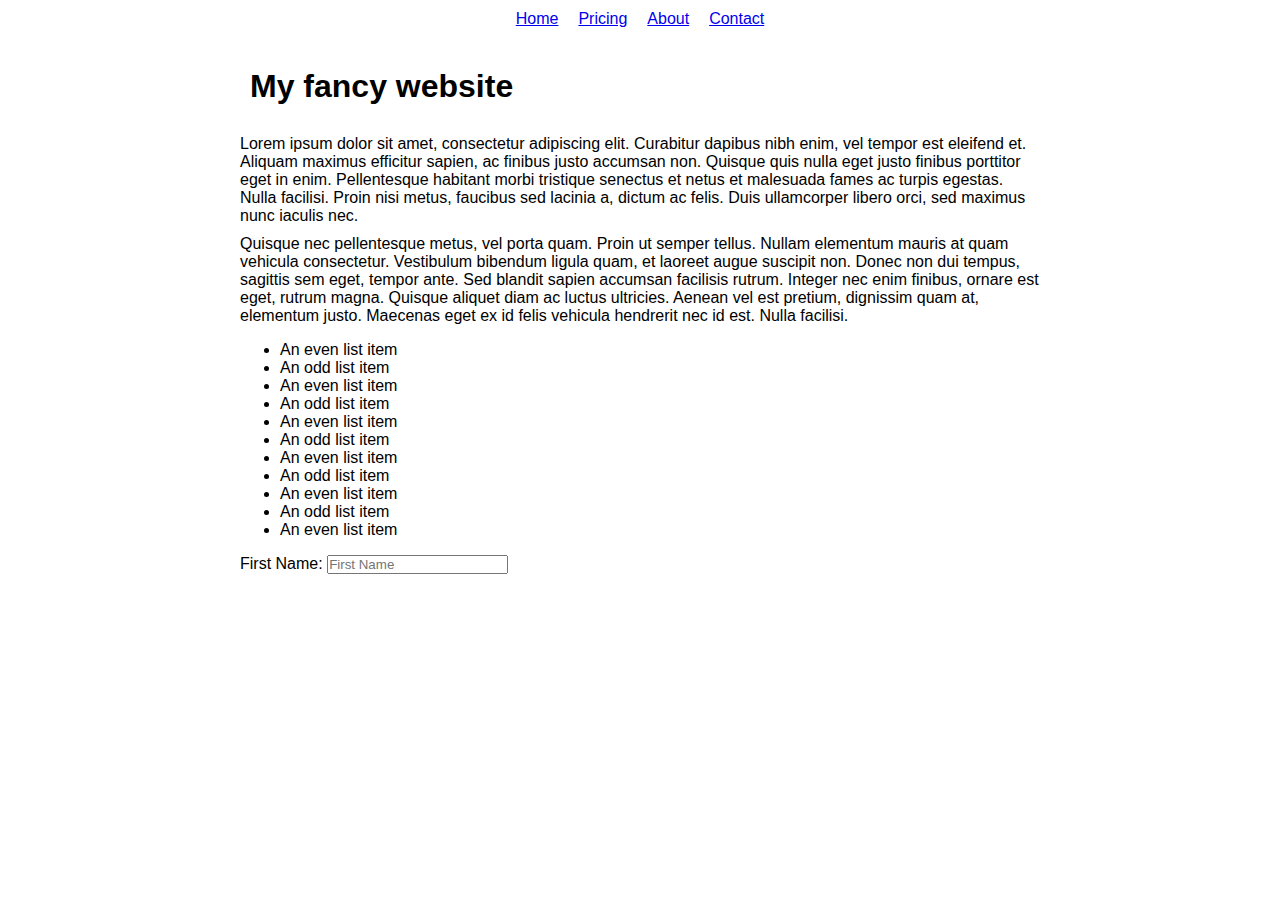
<file: index.html>
<!DOCTYPE html>
<html lang="en">
    <head>
        <meta charset="UTF-8">
        <meta name="viewport" content="width=device-width, initial-scale=1.0">
        <title>First jQuery Project</title>
        <link rel="stylesheet" href="main.css">
    </head>
    <body>
        <div id="nav">
            <a class="navItem" href="#">Home</a>
            <a class="navItem" href="#">Pricing</a>
            <a class="navItem" href="#">About</a>
            <a class="navItem" href="#">Contact</a>
        </div>
        <div id="contentContainer">
            <h1>My fancy website</h1>
            <p>Lorem ipsum dolor sit amet, consectetur adipiscing elit. Curabitur dapibus nibh enim, vel tempor est eleifend et. Aliquam maximus efficitur sapien, ac finibus justo accumsan non. Quisque quis nulla eget justo finibus porttitor eget in enim. Pellentesque habitant morbi tristique senectus et netus et malesuada fames ac turpis egestas. Nulla facilisi. Proin nisi metus, faucibus sed lacinia a, dictum ac felis. Duis ullamcorper libero orci, sed maximus nunc iaculis nec.</p>
            <p>Quisque nec pellentesque metus, vel porta quam. Proin ut semper tellus. Nullam elementum mauris at quam vehicula consectetur. Vestibulum bibendum ligula quam, et laoreet augue suscipit non. Donec non dui tempus, sagittis sem eget, tempor ante. Sed blandit sapien accumsan facilisis rutrum. Integer nec enim finibus, ornare est eget, rutrum magna. Quisque aliquet diam ac luctus ultricies. Aenean vel est pretium, dignissim quam at, elementum justo. Maecenas eget ex id felis vehicula hendrerit nec id est. Nulla facilisi.</p>
            <ul>
                <li>An even list item</li>
                <li>An odd list item</li>
                <li>An even list item</li>
                <li>An odd list item</li>
                <li>An even list item</li>
                <li>An odd list item</li>
                <li>An even list item</li>
                <li>An odd list item</li>
                <li>An even list item</li>
                <li>An odd list item</li>
                <li>An even list item</li>
            </ul>
            <label for="myInput">First Name: </label>
            <input id="myInput" placeholder="First Name" type="text">
        </div>
        <script   src="https://code.jquery.com/jquery-3.6.2.slim.min.js"   integrity="sha256-E3P3OaTZH+HlEM7f1gdAT3lHAn4nWBZXuYe89DFg2d0="   crossorigin="anonymous"></script>
        <script src="app.js"></script>
    </body>
</html>
</file>
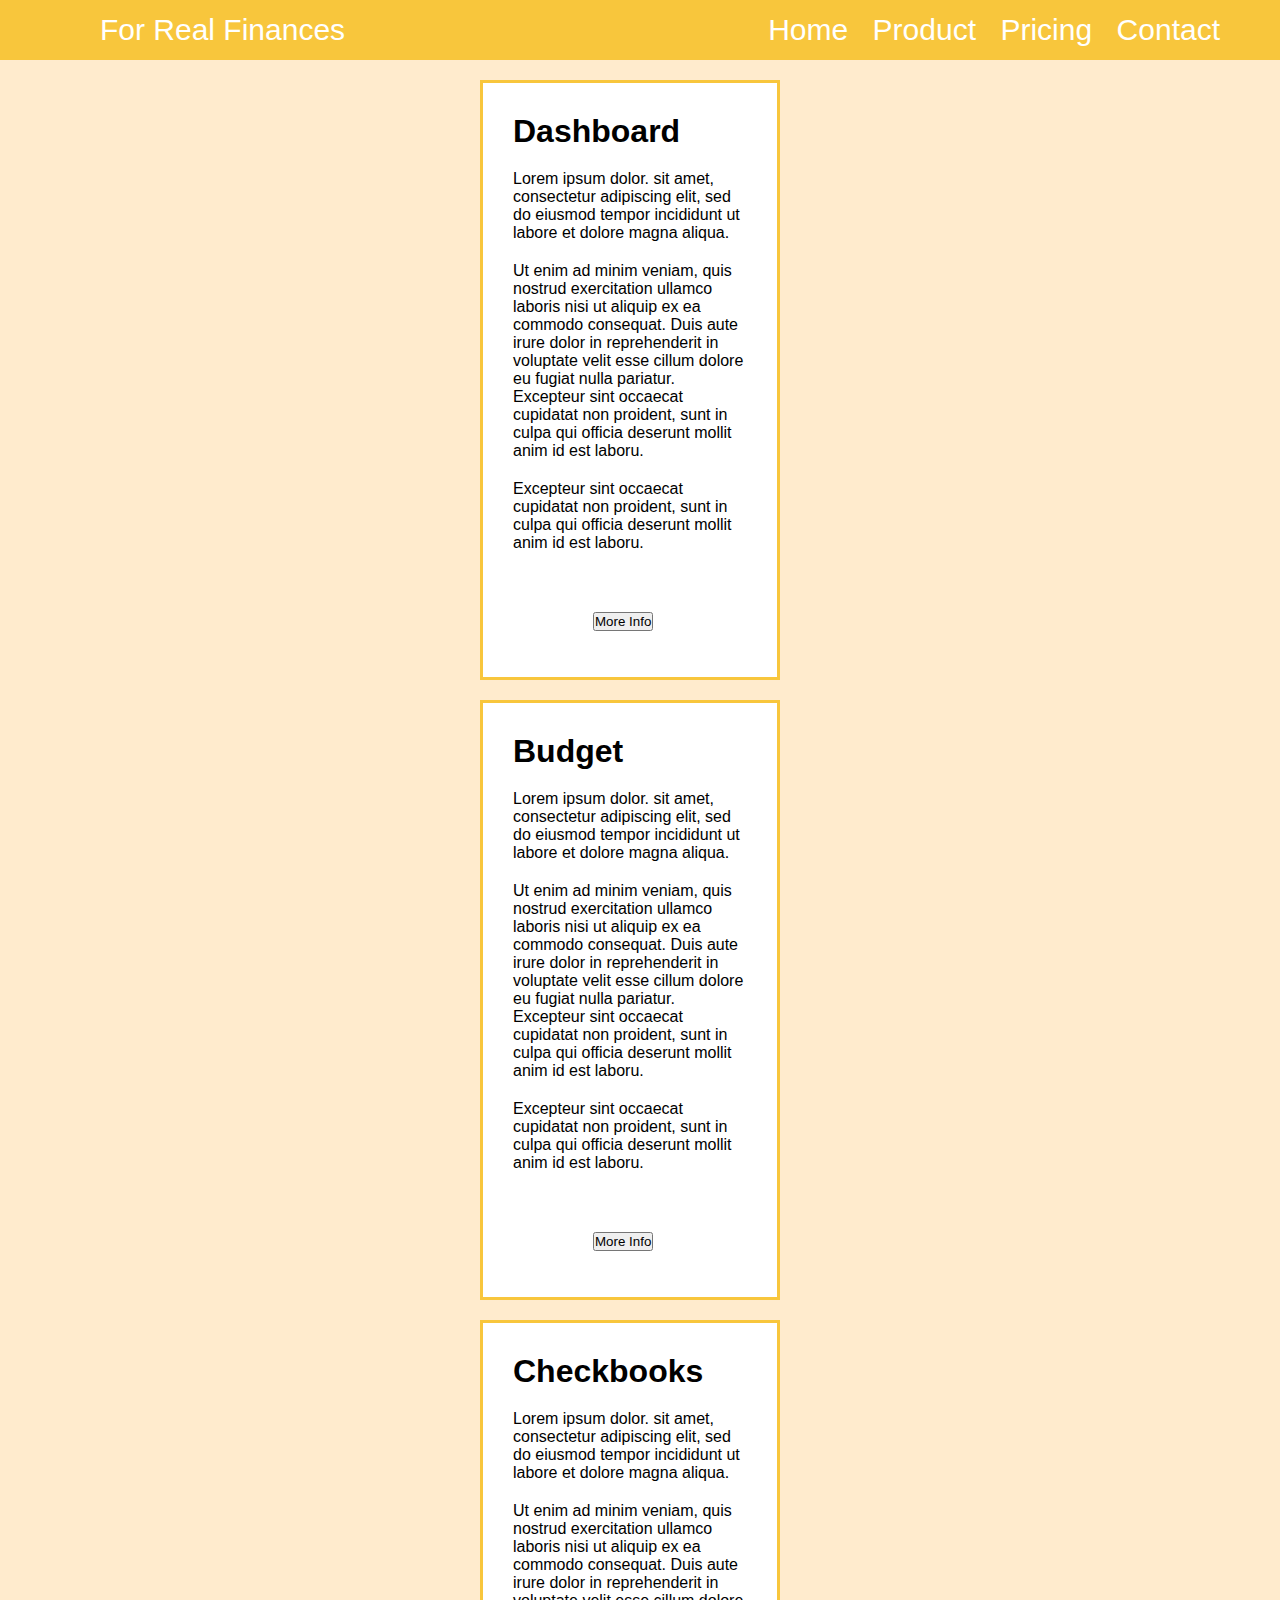
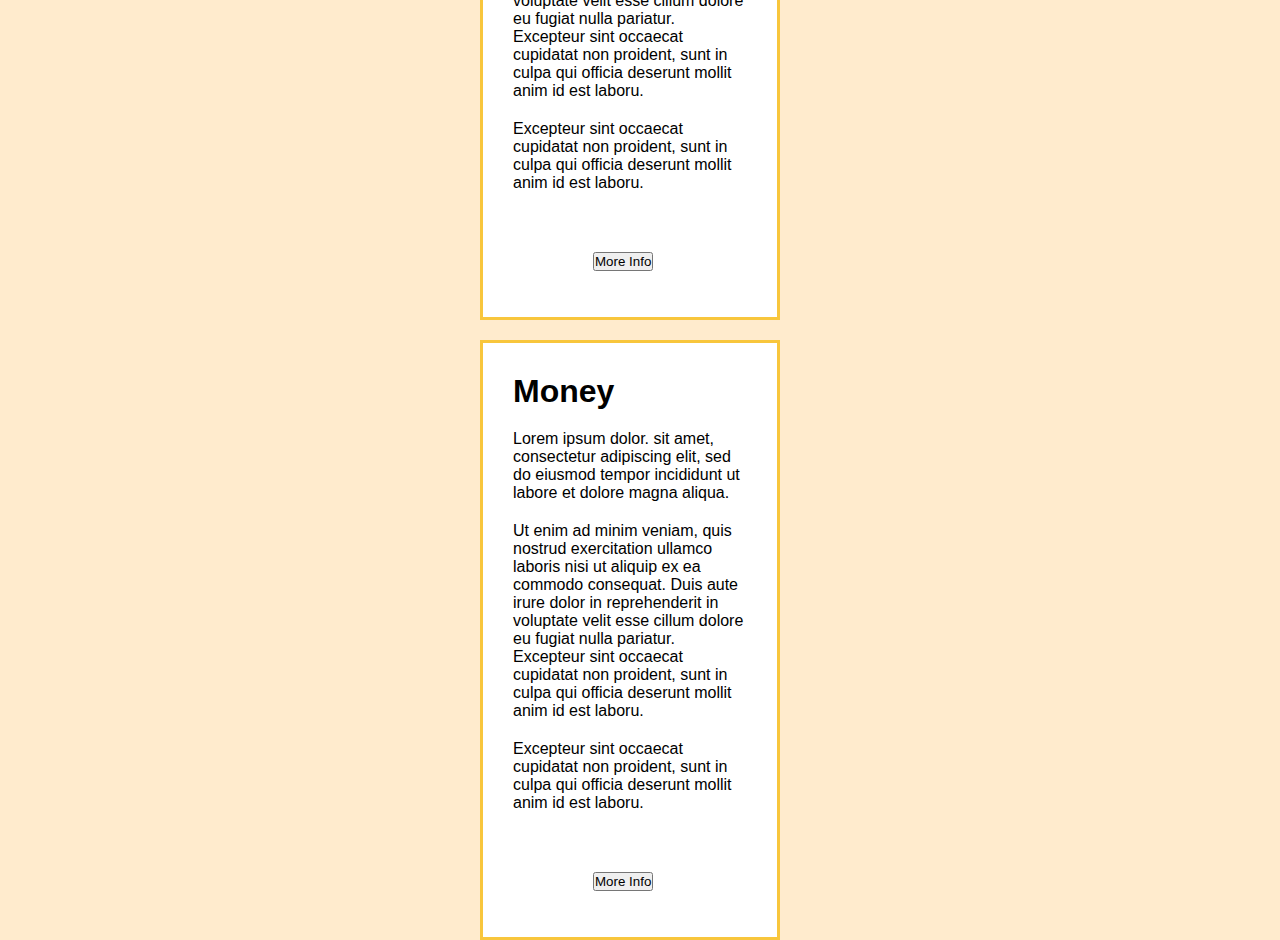
<file: webpage.html>
<!DOCTYPE html>
<html lang="en">
<head>
    <meta charset="UTF-8">
    <meta http-equiv="X-UA-Compatible" content="IE=edge">
    <meta name="viewport" content="width=device-width, initial-scale=1.0">
    <title>Week 3 Day 1</title>
    <link rel="stylesheet" href="web.css">

</head>
<body>
    <nav>
        <label class="logo">For Real Finances</label>
        <ul>
            <li><a href="#">Home</a></li>
            <li><a href="#">Product</a></li>
            <li><a href="#">Pricing</a></li>
            <li><a href="#">Contact</a></li>
        </ul>
    </nav>
    <div class="boxes">
       <ul class= list id=flex> 
        <div class="tryagain">
        <li><div class="dashboard">
            <div class="dash">
            <h1>Dashboard</h1>
            </div>
            <p>Lorem ipsum dolor.
                 sit amet, consectetur adipiscing elit, sed do eiusmod tempor incididunt ut labore et dolore magna aliqua.</p>
            <div class="dash1">
            <p> Ut enim ad minim veniam, quis nostrud exercitation ullamco laboris nisi ut aliquip ex ea commodo consequat. Duis aute irure dolor in reprehenderit in voluptate velit esse cillum dolore eu fugiat nulla pariatur. Excepteur sint occaecat cupidatat non proident, sunt in culpa qui officia deserunt mollit anim id est laboru.</p>
            </div>
            <div class="dash2">
                <p>Excepteur sint occaecat cupidatat non proident, sunt in culpa qui officia deserunt mollit anim id est laboru.</p>
            </div>
            <button>More Info</button>
        </div></li>
        <li><div class="budget">
            <div class="bud">
            <h1>Budget</h1>
            </div>
            <p>Lorem ipsum dolor.
                sit amet, consectetur adipiscing elit, sed do eiusmod tempor incididunt ut labore et dolore magna aliqua.</p>
           <div class="dash1">
           <p> Ut enim ad minim veniam, quis nostrud exercitation ullamco laboris nisi ut aliquip ex ea commodo consequat. Duis aute irure dolor in reprehenderit in voluptate velit esse cillum dolore eu fugiat nulla pariatur. Excepteur sint occaecat cupidatat non proident, sunt in culpa qui officia deserunt mollit anim id est laboru.</p>
           </div>
           <div class="dash2">
               <p>Excepteur sint occaecat cupidatat non proident, sunt in culpa qui officia deserunt mollit anim id est laboru.</p>
           </div>
           <button>More Info</button>
        </div></li>
        <li><div class="checkbooks">
            <div class="check">
            <h1>Checkbooks</h1>
            </div>
            <p>Lorem ipsum dolor.
                sit amet, consectetur adipiscing elit, sed do eiusmod tempor incididunt ut labore et dolore magna aliqua.</p>
           <div class="dash1">
           <p> Ut enim ad minim veniam, quis nostrud exercitation ullamco laboris nisi ut aliquip ex ea commodo consequat. Duis aute irure dolor in reprehenderit in voluptate velit esse cillum dolore eu fugiat nulla pariatur. Excepteur sint occaecat cupidatat non proident, sunt in culpa qui officia deserunt mollit anim id est laboru.</p>
           </div>
           <div class="dash2">
               <p>Excepteur sint occaecat cupidatat non proident, sunt in culpa qui officia deserunt mollit anim id est laboru.</p>
           </div>
            <button>More Info</button>
        </div></li>
        <li><div class="money">
            <div class="mon">
            <h1>Money</h1>
            </div>
            <p>Lorem ipsum dolor.
                sit amet, consectetur adipiscing elit, sed do eiusmod tempor incididunt ut labore et dolore magna aliqua.</p>
           <div class="dash1">
           <p> Ut enim ad minim veniam, quis nostrud exercitation ullamco laboris nisi ut aliquip ex ea commodo consequat. Duis aute irure dolor in reprehenderit in voluptate velit esse cillum dolore eu fugiat nulla pariatur. Excepteur sint occaecat cupidatat non proident, sunt in culpa qui officia deserunt mollit anim id est laboru.</p>
           </div>
           <div class="dash2">
               <p>Excepteur sint occaecat cupidatat non proident, sunt in culpa qui officia deserunt mollit anim id est laboru.</p>
           </div>
           <button>More Info</button>
        </div></li>
        </div>
       </ul> 
    </div>
</body>
</html>
</file>
<file: main.css>
a, p, div, h1, html, body, input {
    margin: 0;
    padding: 0;
    font-family: Arial, Helvetica, sans-serif;
}

#nav {
    display: flex;
    justify-content: center;
    padding: 10px 0;
    font-family: Arial, Helvetica, sans-serif;
}

.navItem {
    margin: 0 10px;
}

#contentContainer {
    max-width: 800px;
    margin: 0 auto;
}

h1 {
    margin: 30px 10px;
}

p {
    margin: 10px 0;
}
</file>
<file: web.css>
*{
    padding: 0;
    margin: 0;
    text-decoration: none;
    list-style: none;
    box-sizing: border-box;
    
}

body{
    font-family: sans-serif;
    background-color: blanchedalmond;
}

nav{
    background: #f8c63c;
    height: 60px;
    width: 100%;
}

label.logo{
    color: white;
    font-size: 30px;
    line-height: 60px;
    padding: 0 100px;

}

nav ul{
    float: right;
    margin-right: 50px;
}

nav ul li{
    display: inline-block;
    line-height: 60px;
    margin: 0 10px;
    font-size: 30px;
}
nav ul li a{
    color: white;
}

.boxes{
    display: flex;
    
    flex-wrap: wrap;
    flex-direction: row;
    justify-content: center;
    align-items: center;
    
}
    

.dashboard{
    background-color: white;
    
    padding: 30px;
    margin-right: 20px;
    margin-top: 20px;
    width: 300px;
    border-style: solid;
    border-color: #f8c63c;
    height: 600px;
    
}
 
.budget{
    background-color: white;
    
    padding: 30px;
    margin-right: 20px;
    margin-top: 20px;
    width: 300px;
    border-style: solid;
    border-color: #f8c63c;
    height: 600px;
    
}


.checkbooks{
    background-color: white;
    
    padding: 30px;
    margin-right: 20px;
    margin-top: 20px;
    width: 300px;
    border-style: solid;
    border-color: #f8c63c;
    height: 600px;
    
}   

.money{
    background-color: white;
    
    padding: 30px;
    margin-right: 20px;
    margin-top: 20px;
    width: 300px;
    border-style: solid;
    border-color: #f8c63c;
    height: 600px;
    
}

.dash{
    margin-bottom: 20px;
}

.bud{
    margin-bottom: 20px;
}

.check{
    margin-bottom: 20px;
}

.mon{
    margin-bottom: 20px;
}


    

 
.tryagain {
    clear: both;
    text-align: left;
}

.dash1 {
    padding-top: 20px;
}

.dash2 {
    padding-top: 20px;
}

.check2{
    padding-top: 20px;
}
button{
    margin-top: 60px;
    margin-left: 80px;
    text-align: center;
    
}

#flex{
    flex-direction: row;
}
</file>
